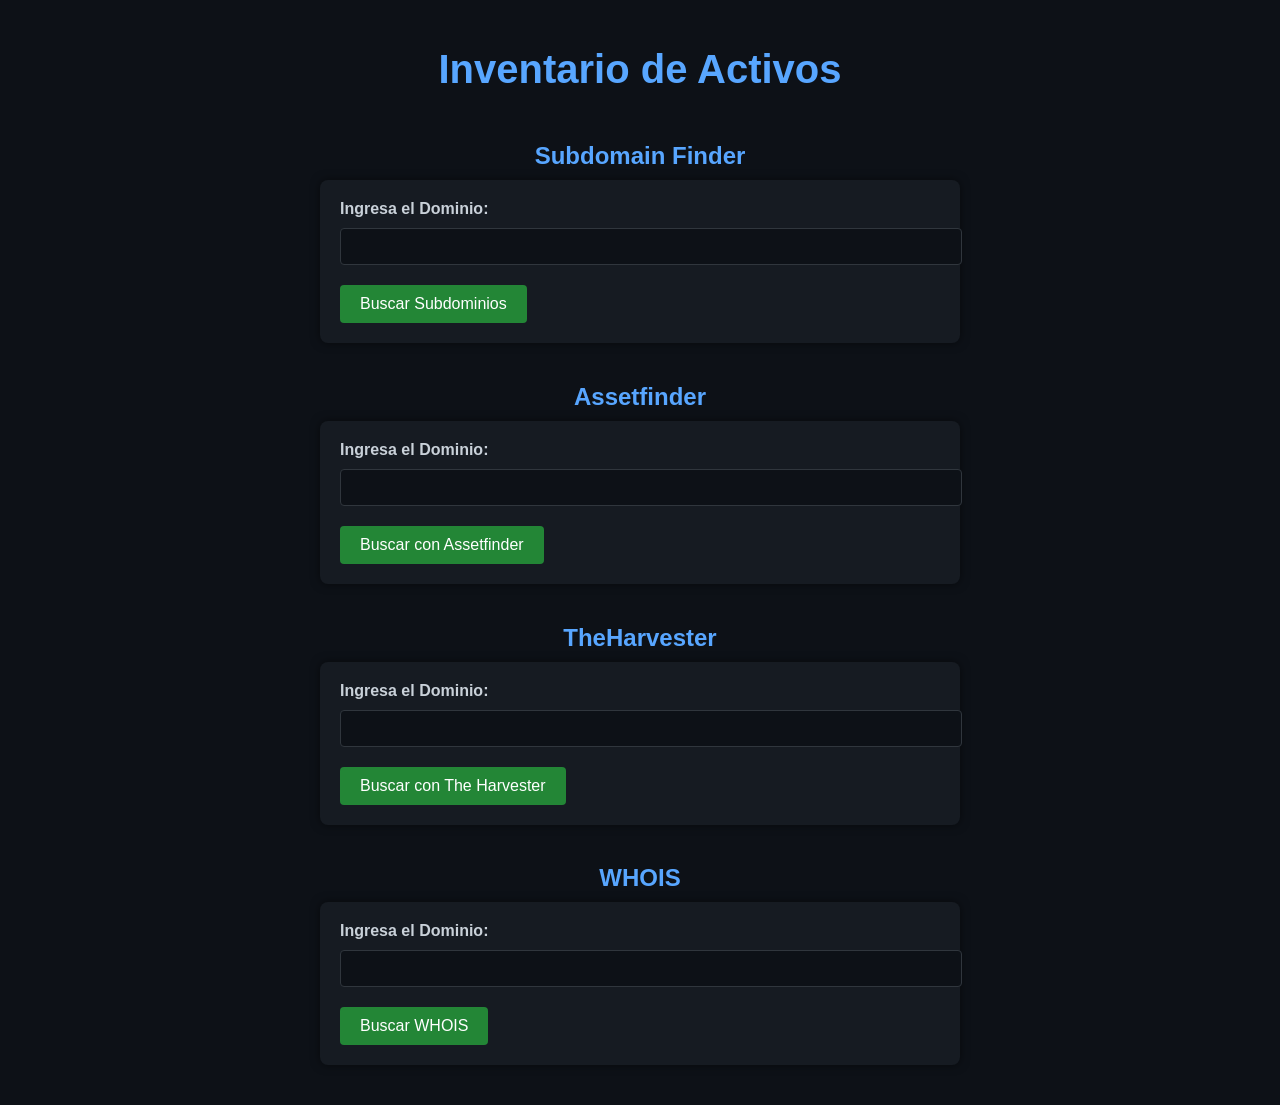
<file: templates/index.html>
<!DOCTYPE html>
<html lang="en">
<head>
    <meta charset="UTF-8">
    <meta name="viewport" content="width=device-width, initial-scale=1.0">
    <title>Inventario De Activos</title>
    <style>
        body {
            font-family: 'Arial', sans-serif;
            background-color: #0d1117;
            color: #c9d1d9;
            margin: 0;
            padding: 20px;
            display: flex;
            flex-direction: column;
            align-items: center;
        }
        h1 {
            margin-bottom: 30px;
            font-size: 2.5em;
            color: #58a6ff;
        }
        h2 {
            font-size: 1.5em;
            margin-bottom: 10px;
            color: #58a6ff;
        }
        form {
            background-color: #161b22;
            padding: 20px;
            border-radius: 8px;
            box-shadow: 0 0 10px rgba(0, 0, 0, 0.5);
            margin-bottom: 20px;
            width: 100%;
            max-width: 600px;
        }
        label {
            display: block;
            margin-bottom: 10px;
            font-weight: bold;
            color: #c9d1d9;
        }
        input[type="text"] {
            width: 100%;
            padding: 10px;
            margin-bottom: 20px;
            border: 1px solid #30363d;
            border-radius: 4px;
            background-color: #0d1117;
            color: #c9d1d9;
        }
        button {
            background-color: #238636;
            color: white;
            padding: 10px 20px;
            border: none;
            border-radius: 4px;
            cursor: pointer;
            font-size: 1em;
        }
        button:hover {
            background-color: #2ea043;
        }
        .results {
            margin-top: 20px;
        }
    </style>
</head>
<body>
    <h1>Inventario de Activos</h1>
    
    <h2>Subdomain Finder</h2>
    <form action="/subdominios" method="POST">
        <label for="domain">Ingresa el Dominio:</label>
        <input type="text" id="domain" name="domain" required>
        <button type="submit">Buscar Subdominios </button>
    </form>

    <h2>Assetfinder</h2>
    <form action="/assetfinder" method="POST">
        <label for="domain">Ingresa el Dominio:</label>
        <input type="text" id="domain" name="domain" required>
        <button type="submit">Buscar con Assetfinder</button>
    </form>

    <h2>TheHarvester</h2>
    <form action="/theharvester" method="POST">
        <label for="domain">Ingresa el Dominio:</label>
        <input type="text" id="domain" name="domain" required>
        <button type="submit">Buscar con The Harvester</button>
    </form>

    <h2>WHOIS</h2>
    <form action="/whois" method="POST">
        <label for="domain">Ingresa el Dominio:</label>
        <input type="text" id="domain" name="domain" required>
        <button type="submit">Buscar WHOIS</button>
    </form>
</body>
</html>
</file>
